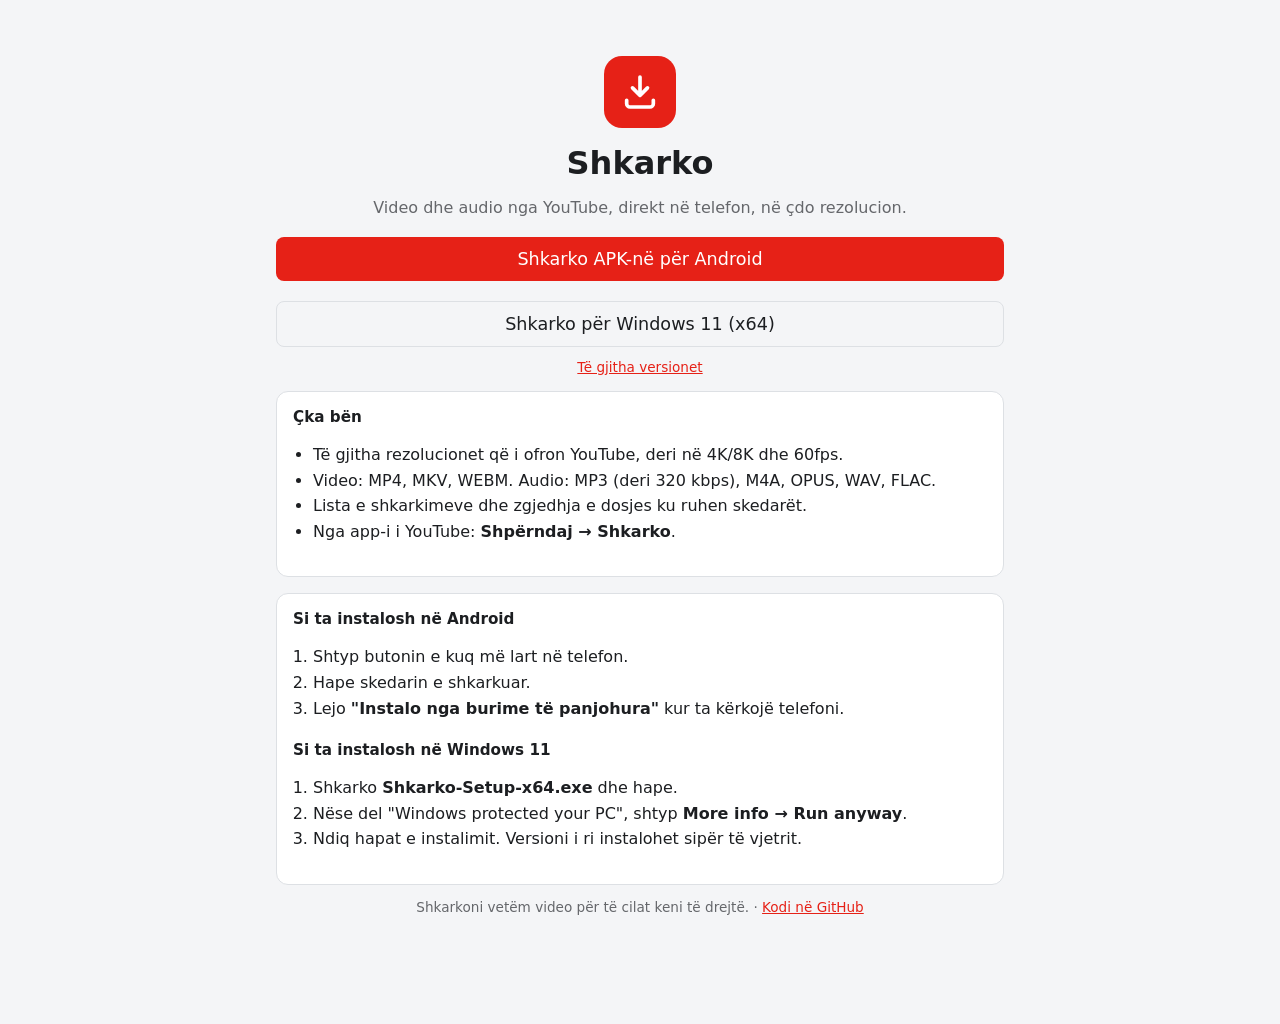
<file: index.html>
<!doctype html>
<html lang="sq">
<head>
  <meta charset="utf-8">
  <meta name="viewport" content="width=device-width, initial-scale=1">
  <title>Shkarko</title>
  <meta name="description" content="Shkarko video dhe audio nga YouTube në telefon, në çdo rezolucion.">
  <link rel="stylesheet" href="static/style.css">
  <style>
    .hero { text-align: center; padding-top: 24px; }
    .hero .logo {
      width: 72px; height: 72px; border-radius: 18px; background: var(--accent);
      display: inline-flex; align-items: center; justify-content: center;
    }
    .hero .logo svg { width: 40px; height: 40px; fill: none; stroke: #fff; stroke-width: 2.2; stroke-linecap: round; stroke-linejoin: round; }
    .hero h1 { font-size: 2rem; margin: 16px 0 4px; }
    .download { display: block; text-align: center; font-size: 1.1rem; margin-top: 20px; }
    .others { text-align: center; margin-top: 12px; }
    .others a, .card a:not(.primary) { color: var(--accent); }
    ol, ul { padding-left: 20px; line-height: 1.6; }
  </style>
</head>
<body>
  <main class="container">
    <section class="hero">
      <div class="logo">
        <svg viewBox="0 0 24 24" aria-hidden="true"><path d="M12 3v11m0 0-4.5-4.5M12 14l4.5-4.5M4 17v2a2 2 0 0 0 2 2h12a2 2 0 0 0 2-2v-2"/></svg>
      </div>
      <h1>Shkarko</h1>
      <p class="subtitle">Video dhe audio nga YouTube, direkt në telefon, në çdo rezolucion.</p>
      <a class="primary download" href="https://github.com/claudeshqip/App/releases/latest/download/Shkarko-arm64-v8a.apk">Shkarko APK-në për Android</a>
      <a class="primary download secondary" href="https://github.com/claudeshqip/App/releases/download/windows/Shkarko-Setup-x64.exe">Shkarko për Windows 11 (x64)</a>
      <p class="others muted small">
        <a href="https://github.com/claudeshqip/App/releases/latest">Të gjitha versionet</a>
      </p>
    </section>

    <div class="card">
      <h3 class="first">Çka bën</h3>
      <ul>
        <li>Të gjitha rezolucionet që i ofron YouTube, deri në 4K/8K dhe 60fps.</li>
        <li>Video: MP4, MKV, WEBM. Audio: MP3 (deri 320 kbps), M4A, OPUS, WAV, FLAC.</li>
        <li>Lista e shkarkimeve dhe zgjedhja e dosjes ku ruhen skedarët.</li>
        <li>Nga app-i i YouTube: <strong>Shpërndaj → Shkarko</strong>.</li>
      </ul>
    </div>

    <div class="card">
      <h3 class="first">Si ta instalosh në Android</h3>
      <ol>
        <li>Shtyp butonin e kuq më lart në telefon.</li>
        <li>Hape skedarin e shkarkuar.</li>
        <li>Lejo <strong>"Instalo nga burime të panjohura"</strong> kur ta kërkojë telefoni.</li>
      </ol>
      <h3>Si ta instalosh në Windows 11</h3>
      <ol>
        <li>Shkarko <strong>Shkarko-Setup-x64.exe</strong> dhe hape.</li>
        <li>Nëse del "Windows protected your PC", shtyp <strong>More info → Run anyway</strong>.</li>
        <li>Ndiq hapat e instalimit. Versioni i ri instalohet sipër të vjetrit.</li>
      </ol>
    </div>

    <p class="muted small" style="text-align:center">
      Shkarkoni vetëm video për të cilat keni të drejtë.
      · <a href="https://github.com/claudeshqip/App" style="color:var(--accent)">Kodi në GitHub</a>
    </p>
  </main>
</body>
</html>
</file>
<file: static/style.css>
:root {
  --bg: #f4f5f7;
  --card: #ffffff;
  --text: #1c1e21;
  --muted: #65676b;
  --border: #dde0e4;
  --accent: #e62117;
  --accent-soft: #fde8e7;
}

@media (prefers-color-scheme: dark) {
  :root {
    --bg: #121212;
    --card: #1e1e1e;
    --text: #ececec;
    --muted: #a0a0a0;
    --border: #333;
    --accent-soft: #3a1a18;
  }
}

* { box-sizing: border-box; }
[hidden] { display: none !important; }

body {
  margin: 0;
  font-family: system-ui, -apple-system, "Segoe UI", Roboto, sans-serif;
  background: var(--bg);
  color: var(--text);
}

.container { max-width: 760px; margin: 0 auto; padding: 32px 16px 96px; }
header h1 { margin: 0 0 4px; }
.subtitle, .muted { color: var(--muted); }
h3 { font-size: 0.95rem; margin: 20px 0 8px; }

.card {
  background: var(--card);
  border: 1px solid var(--border);
  border-radius: 12px;
  padding: 16px;
  margin-top: 16px;
}

#url-form { display: flex; gap: 8px; }
#url-form input {
  flex: 1;
  min-width: 0;
  padding: 12px;
  font-size: 1rem;
  border: 1px solid var(--border);
  border-radius: 8px;
  background: transparent;
  color: var(--text);
}

button, .primary {
  padding: 12px 20px;
  border: 0;
  border-radius: 8px;
  font-size: 1rem;
  cursor: pointer;
  background: var(--accent);
  color: #fff;
  text-decoration: none;
  display: inline-block;
}
button:disabled { opacity: 0.6; cursor: wait; }
.primary { margin-top: 20px; }

.error {
  color: var(--accent);
  background: var(--accent-soft);
  padding: 12px;
  border-radius: 8px;
  word-break: break-word;
}

.video-head { display: flex; gap: 16px; align-items: flex-start; }
.video-head img { width: 180px; max-width: 40%; border-radius: 8px; }
.video-head h2 { margin: 0 0 4px; font-size: 1.1rem; }

.tabs { display: flex; gap: 8px; margin-top: 16px; border-bottom: 1px solid var(--border); }
.tab {
  background: transparent;
  color: var(--muted);
  border-radius: 0;
  border-bottom: 2px solid transparent;
  padding: 10px 12px;
}
.tab.active { color: var(--text); border-bottom-color: var(--accent); }

.grid { display: grid; grid-template-columns: repeat(auto-fill, minmax(120px, 1fr)); gap: 8px; }
.chips { display: flex; flex-wrap: wrap; gap: 8px; }

.res input, .chip input { position: absolute; opacity: 0; }
.res span, .chip span {
  display: flex;
  flex-direction: column;
  gap: 2px;
  padding: 10px 12px;
  border: 1px solid var(--border);
  border-radius: 8px;
  cursor: pointer;
}
.res em { font-style: normal; font-size: 0.8rem; color: var(--accent); }
.res small { color: var(--muted); }
.res input:checked + span, .chip input:checked + span {
  border-color: var(--accent);
  background: var(--accent-soft);
}
.res input:focus-visible + span, .chip input:focus-visible + span { outline: 2px solid var(--accent); }

.bar { height: 8px; background: var(--border); border-radius: 4px; overflow: hidden; margin-top: 20px; }
#bar-fill { height: 100%; width: 0; background: var(--accent); transition: width 0.3s; }


.small { font-size: 0.85rem; }
h3.first { margin-top: 0; }
.folder { font-weight: 600; word-break: break-word; margin: 0 0 8px; }
.row { display: flex; flex-wrap: wrap; gap: 8px; margin-top: 12px; }
button.secondary, .secondary {
  background: transparent;
  color: var(--text);
  border: 1px solid var(--border);
}
button.small-btn { padding: 8px 14px; font-size: 0.9rem; }

/* Shkarkimet */
.library { list-style: none; margin: 16px 0 0; padding: 0; display: flex; flex-direction: column; gap: 12px; }
.library li {
  display: flex;
  gap: 12px;
  align-items: center;
  background: var(--card);
  border: 1px solid var(--border);
  border-radius: 12px;
  padding: 12px;
}
.library img, .library .ph {
  width: 96px;
  aspect-ratio: 16 / 9;
  object-fit: cover;
  border-radius: 6px;
  flex-shrink: 0;
  background: var(--border);
}
.library .info { flex: 1; min-width: 0; }
.library .name { margin: 0 0 4px; font-weight: 600; overflow: hidden; text-overflow: ellipsis; display: -webkit-box; -webkit-line-clamp: 2; -webkit-box-orient: vertical; }
.library .meta { margin: 0; font-size: 0.8rem; color: var(--muted); }
.library .missing { color: var(--accent); }
.library .actions { display: flex; gap: 6px; margin-top: 8px; }

/* Shiriti poshtë */
.bottom-bar {
  position: fixed;
  left: 0;
  right: 0;
  bottom: 0;
  display: flex;
  background: var(--card);
  border-top: 1px solid var(--border);
  padding-bottom: env(safe-area-inset-bottom);
  z-index: 10;
}
.nav-btn {
  flex: 1;
  display: flex;
  flex-direction: column;
  align-items: center;
  gap: 2px;
  padding: 8px 4px 10px;
  background: transparent;
  color: var(--muted);
  border-radius: 0;
  font-size: 0.75rem;
}
.nav-btn svg {
  width: 24px;
  height: 24px;
  fill: none;
  stroke: currentColor;
  stroke-width: 2;
  stroke-linecap: round;
  stroke-linejoin: round;
}
.nav-btn.active { color: var(--accent); }
.nav-btn.active svg { fill: var(--accent-soft); }

.nav-brand { display: none; }

/* Windows: menu anësore majtas, si te app-et e Windows 11 */
body.desktop {
  font-family: "Segoe UI Variable Text", "Segoe UI", system-ui, sans-serif;
}
body.desktop .container {
  margin-left: 260px;
  margin-right: auto;
  max-width: 820px;
  padding: 28px 32px 40px;
}
body.desktop .bottom-bar {
  top: 0;
  right: auto;
  width: 248px;
  flex-direction: column;
  gap: 2px;
  padding: 16px 8px;
  border-top: 0;
  border-right: 1px solid var(--border);
  background: var(--bg);
}
body.desktop .nav-brand {
  display: flex;
  align-items: center;
  gap: 10px;
  padding: 4px 12px 20px;
  font-weight: 600;
  font-size: 0.95rem;
}
body.desktop .nav-brand svg {
  width: 28px;
  height: 28px;
  padding: 5px;
  border-radius: 7px;
  background: var(--accent);
  fill: none;
  stroke: #fff;
  stroke-width: 2.4;
  stroke-linecap: round;
  stroke-linejoin: round;
}
body.desktop .nav-btn {
  position: relative;
  flex: none;
  flex-direction: row;
  justify-content: flex-start;
  gap: 12px;
  padding: 9px 12px;
  border-radius: 6px;
  color: var(--text);
  font-size: 0.9rem;
}
body.desktop .nav-btn svg { width: 20px; height: 20px; }
body.desktop .nav-btn:hover { background: var(--card); }
body.desktop .nav-btn.active { background: var(--card); color: var(--text); }
body.desktop .nav-btn.active svg { fill: none; color: var(--accent); }
body.desktop .nav-btn.active::before {
  content: "";
  position: absolute;
  left: 0;
  top: 50%;
  width: 3px;
  height: 16px;
  margin-top: -8px;
  border-radius: 2px;
  background: var(--accent);
}
/* Cilësimet në fund të menusë, si në Windows */
body.desktop .nav-btn[data-view="settings"] { margin-top: auto; }
body.desktop .card, body.desktop .library li { border-radius: 8px; }
body.desktop button, body.desktop .primary { border-radius: 6px; }

/* Dritare e ngushtë: menuja mbetet vetëm me ikona */
@media (max-width: 760px) {
  body.desktop .container { margin-left: 64px; padding: 24px 16px 32px; }
  body.desktop .bottom-bar { width: 56px; padding: 12px 6px; }
  body.desktop .nav-brand { padding: 4px 8px 16px; }
  body.desktop .nav-brand span, body.desktop .nav-btn span { display: none; }
  body.desktop .nav-btn { justify-content: center; padding: 10px 0; }
}

@media (max-width: 520px) {
  .video-head { flex-direction: column; }
  .video-head img { width: 100%; max-width: 100%; }
}
</file>
